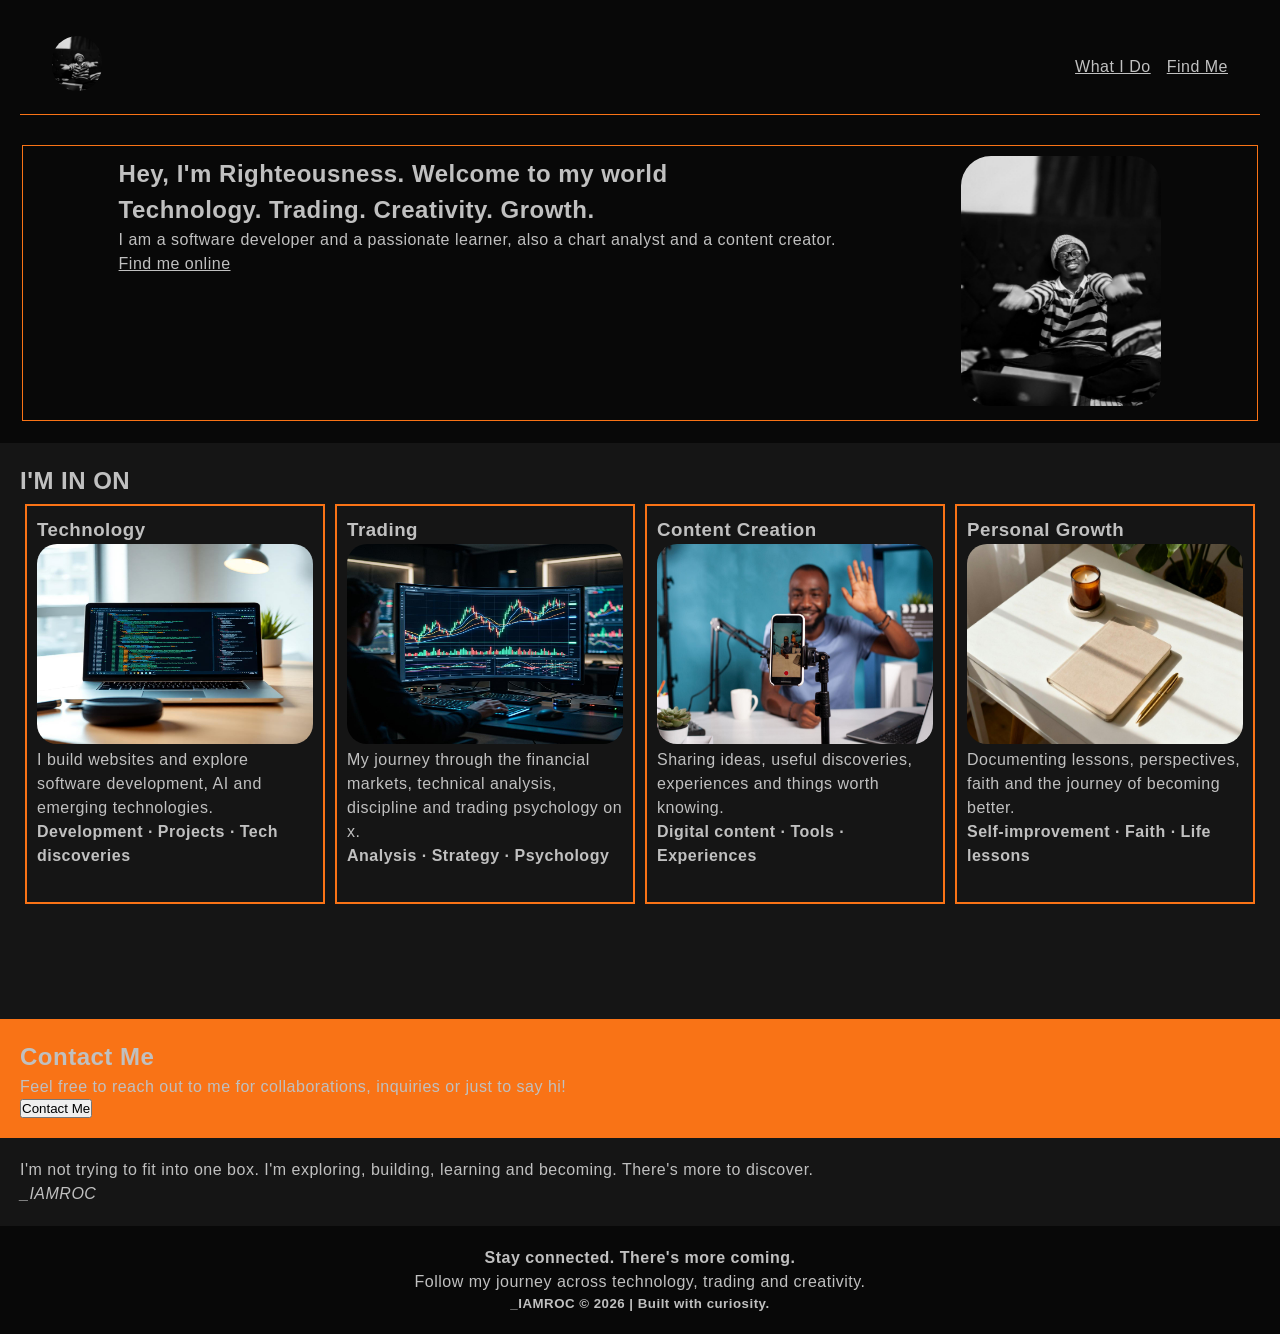
<file: pora/index.html>
<!DOCTYPE html>
<html lang="en">
<head>
    <meta charset="UTF-8">
    <meta name="viewport" content="width=device-width, initial-scale=1.0">
    <title>pora assignment</title>
    <link rel="stylesheet" href="./style.css">
</head>
<body>
    <main>
        <section id="firstsection">
            <header>
                <nav class="navbar">
                    <a href="#" class="logo"><span><img src="./images/streched hand d.jpg" alt="IAMROC logo"></span></a>
                    <ul>
                        <li><a href="./mediapage.html">What I Do</a></li>
                        <li><a href="./mediapage.html">Find Me</a></li>
                    </ul>
                </nav>
            </header>
            <div class="first">
                <div class="me">
                    <h1>Hey, I'm Righteousness. Welcome to my world</h1>
                    <h2>Technology. Trading. Creativity. Growth.</h2>
                    <p>I am a software developer and a passionate learner, also a chart analyst and a content creator.</p>
                    <a href="./mediapage.html">Find me online</a>
                </div>  
                <div><img class="image1" src="./images/streched hand d.jpg" alt="IAMROC logo"></div>  
            </div>
        </section>
        <section id="secondsection">
            <h2>I'M IN ON</h2>
            <div class="in">
                <div class="tech">
                    <h3>Technology</h3>
                    <img src="./images/tech.jpg" alt="tech image">
                    <p>I build websites and explore software development, AI and emerging technologies.</p>
                    <h4>Development · Projects · Tech discoveries</h4>
                </div>
                <div class="trad">
                    <h3>Trading</h3>
                    <img src="./images/trade.jpg" alt="trading image">
                    <p>My journey through the financial markets, technical analysis, discipline and trading psychology on x.</p>
                    <h4>Analysis · Strategy · Psychology</h4>
                </div>
                <div class="content">
                    <h3>Content Creation</h3>
                    <img src="./images/contentc.jpg" alt="content image">
                    <p>Sharing ideas, useful discoveries, experiences and things worth knowing.</p>
                    <h4>Digital content · Tools · Experiences</h4>
                </div>
                <div class="grow">
                    <h3>Personal Growth</h3>
                    <img src="./images/personalg.jpg" alt="growth image">
                    <p>Documenting lessons, perspectives, faith and the journey of becoming better.</p>
                    <h4>Self-improvement · Faith · Life lessons</h4>
                </div>
            </div>
        </section> 
        <section id="fourthsection">
            <h2>Contact Me</h2>
            <p>Feel free to reach out to me for collaborations, inquiries or just to say hi!</p>
            <button class="btn" onclick="window.location.href='mediapage.html'">Contact Me</button>
        </section>
        <section id="fifthsection">
            <div class="last">
                <p>I'm not trying to fit into one box. I'm exploring, building, learning and becoming. There's more to discover.</p>
                <p><em><i>_IAMROC</i></em></p>
            </div>
        </section>
    </main>    
    <footer>
        <h4>Stay connected. There's more coming.</h4>
        <p>Follow my journey across technology, trading and creativity.</p>
        <h5>_IAMROC © 2026 | Built with curiosity.</h5>
    </footer>     
</body>
</html>
</file>
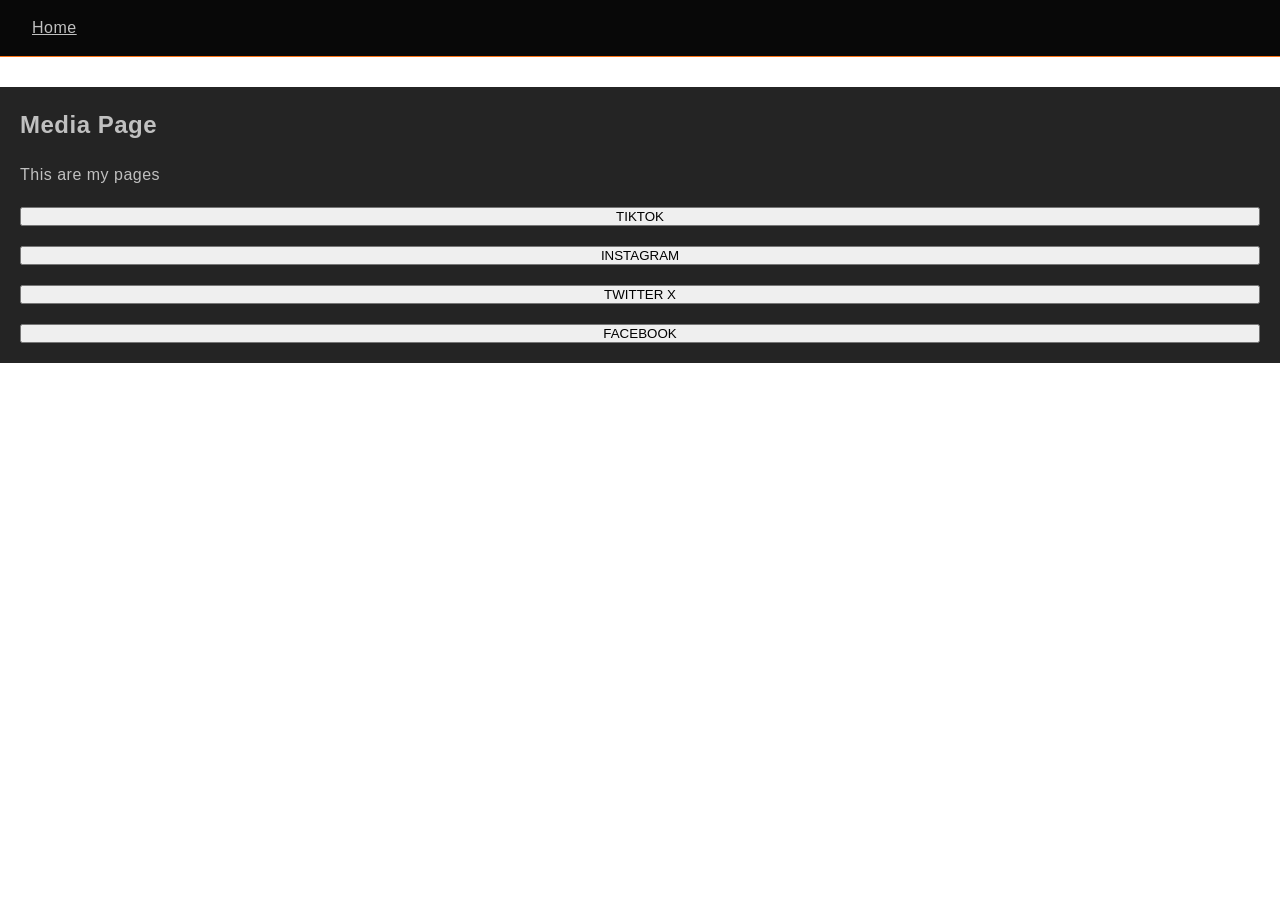
<file: pora/mediapage.html>
<!DOCTYPE html>
<html lang="en">
<head>
    <meta charset="UTF-8">
    <meta name="viewport" content="width=device-width, initial-scale=1.0">
    <title>media</title>
    <link rel="stylesheet" href="./style.css">
</head>
<body>
    <header>
        <nav class="media">
            <ul>
                <li><a href="./index.html">Home</a></li>
            </ul>
        </nav>
    </header>
    <section id="med">
        <h1>Media Page</h1>
        <p>This are my pages</p>
        <button class="btn" onclick="window.open('https://tiktok.com/@_iamroc', '_blank')">TIKTOK</button>
        <button class="btn" onclick="window.open('https://instagram.com/_iamroc_', '_blank')">INSTAGRAM</button>
        <button class="btn" onclick="window.open('https://x.com/righteous_pips', '_blank')">TWITTER X</button>
        <button class="btn" onclick="window.open('https://facebook.com/righteousnessokechukwu.chukwuneke', '_blank')">FACEBOOK</button>
    </section>
</body>
</html>
</file>
<file: pora/style.css>
*{
    margin: 0;
    padding: 0;
    box-sizing: border-box;
    font-family: 'Poppins', sans-serif;
}
section {
    padding: 20px 20px;
}

h1,h2,h3,h4,h5,p,a{
    color: silver;
    line-height: 1.5;
    letter-spacing: 0.5px;
}

nav{
    display: flex;
    justify-content: space-between;
    align-items: center;
    padding: 1rem 2rem;
    margin-bottom: 30px;
    border-bottom: 1px solid #f97316;
}
.logo img{
    width: 50px;
    height: 55px;
    border-radius: 50px;
}
#firstsection{
    background-color: #080808;
}
#secondsection{
    background-color: #151515;
}
#thirdsection{
    background-color: #242424;
}
#fourthsection{
    background-color: #F97316;
}
#fifthsection{
    background-color: #151515;
}
footer{
    background-color: #080808;
    padding: 20px;
    text-align: center;
}
nav ul{
    list-style: none;
    align-items: center;
    gap: 1rem;
    display: flex;
}
nav ul a:hover {
  color: #f97316;
}
.me a:hover{
    color: #f97316;
}

div.first{
    display:flex;
    padding: 10px;
    border: 1px solid #f97316;
    margin: 2px;
    gap: 40px;
    justify-content: space-evenly;
}

.image1{
    height: 250px;
    width: 200px;
    border-radius: 30px;
    flex-direction: column;
}

.in{
    display: flex;
    height: 500px;
    flex-direction:row;
}
.in div{
    height: 400px;
    border: 2px solid #f97316;
    width: 250px;
    flex: 1 1 auto;
    gap: 20px;
    margin: 5px;
    padding: 10px;
}
.tech img, .trad img, .content img, .grow img{
    width: 100%;
    height: 200px;
    border-radius: 20px;
}

.media{
    background-color:#080808
}
#med{
    background-color: #242424; 
    display: flex;
    flex-direction: column;
    gap: 20px;
}
</file>
